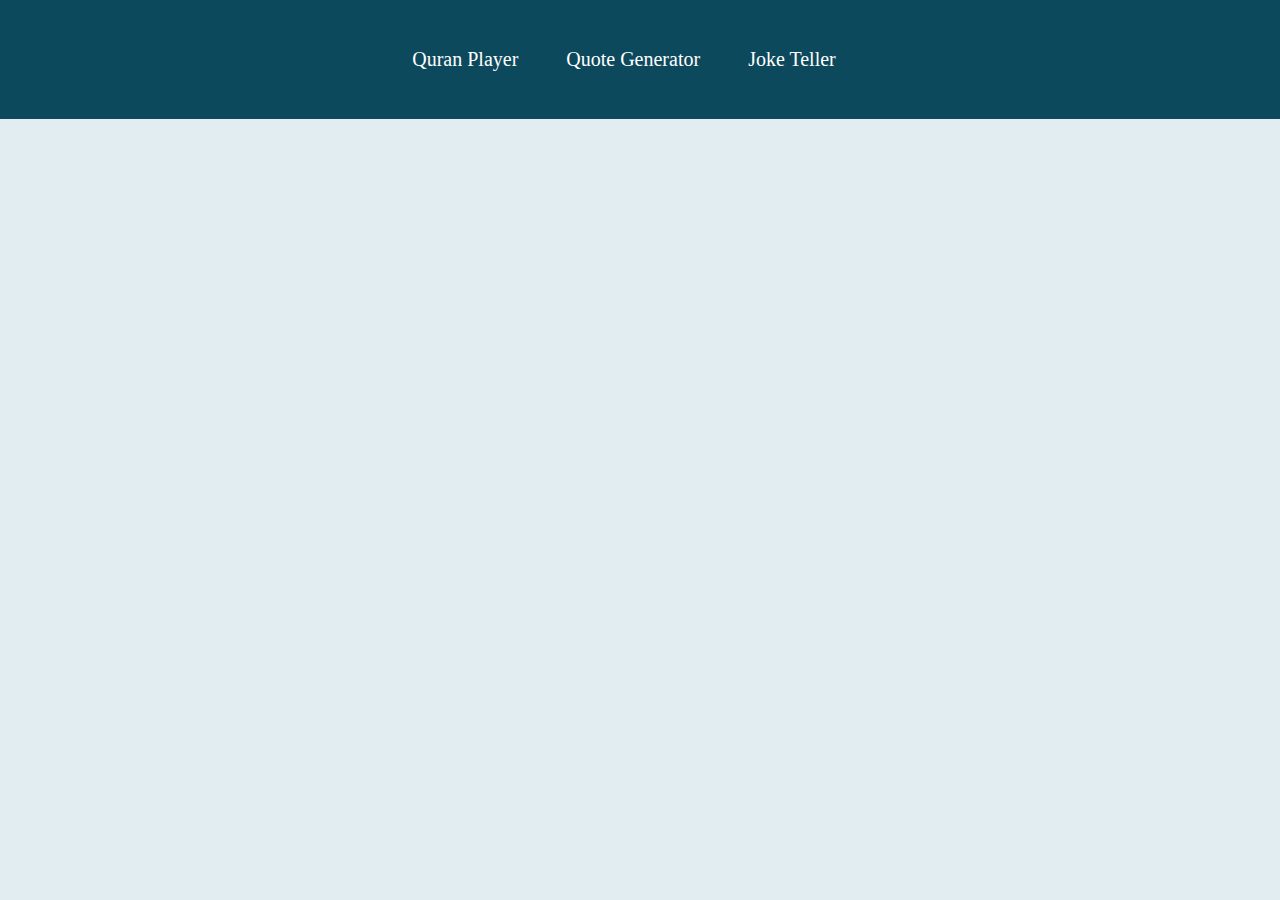
<file: index.html>
<!DOCTYPE html>
<html lang="en">
<head>
    <meta charset="UTF-8">
    <meta http-equiv="X-UA-Compatible" content="IE=edge">
    <meta name="viewport" content="width=device-width, initial-scale=1.0">
    <link rel="stylesheet" href="style.css">
    <title>Web Apps</title>
</head>
<body>
    
    <script id="replace_with_navbar" src="nav.js"></script>

</body>
</html>
</file>
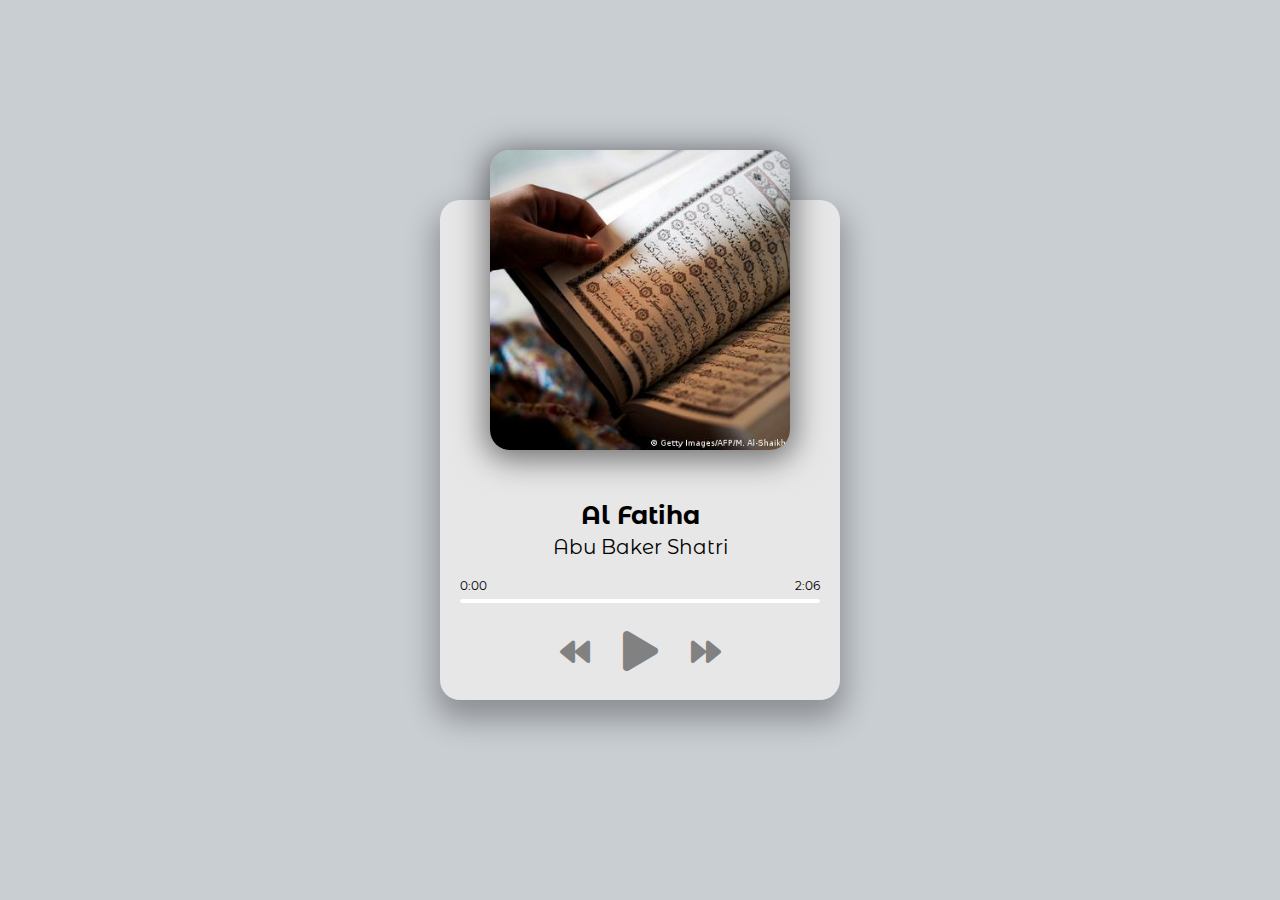
<file: src/quran-player/index.html>
<!DOCTYPE html>
<html lang="en">
<head>
    <meta charset="UTF-8">
    <meta name="viewport" content="width=device-width, initial-scale=1.0">
    <title>Quran Player</title>
    <link rel="icon" type="image/png" href="./favicon.ico">
    <link rel="stylesheet" href="https://cdnjs.cloudflare.com/ajax/libs/font-awesome/5.10.2/css/all.min.css"/>
    <link rel="stylesheet" href="style.css">
</head>
<body>

    <div class="player-container">
        <div class="img-container">
            <img src="img/1.jpg" alt="fatiha">
        </div>
        
        <h2 id="title">Al Fatiha</h2>
        <h3 id="artist">Abu Baker Shatri</h3>
        <audio src="music/1.mp3" ></audio>

        <div class="progress-container" id="progress-container">
            <div class="progress" id="progress"></div>
            <div class="duration-wrapper">
                <span id="current-time">0:00</span>
                <span id="duration">2:06</span>
            </div>
        </div>

        <div class="player-controls">
            <i class="fas fa-backward" id="prev" title="previous"></i>
            <i class="fas fa-play main-button" id="play" title="play"></i>
            <i class="fas fa-forward" id="next" title="next"></i>
        </div>
    </div>

    <script src="script.js" type="module"></script>

</body>
</html>
</file>
<file: style.css>
body{
    margin: 0;
    background-color: rgb(225, 237, 241);
}

.navbar {
    background-color: rgb(13, 73, 92);
    padding: 3rem;
    display: flex;
    justify-content: center;
    align-items: center;
  }
  
  .nav__list {
    list-style: none;
    margin: 0;
    padding: 0;
    display: flex;
  }
  
  .nav__item {
    margin-right: 2rem;
  }
  
  .nav__link {
    color: #fff;
    text-decoration: none;
    padding: 0.5rem;
    transition: all 0.3s ease-in-out;
  }
  
  .nav__link:hover {
    background-color: #fff;
    color: rgb(10, 139, 148);
  }
  
  .nav__link.active {
    background-color: #fff;
    color: #333;
  }
  
  li{
    font-size: 20px;
  }

  h2 {
    text-align: center;
    color: rgb(16, 109, 163);
    font-size: 30px;
  }

  h1 {
    text-align: center;
    color: rgb(16, 144, 173);
    font-size: 50px;
  }
</file>
<file: src/quran-player/style.css>
@import url('https://fonts.googleapis.com/css2?family=Montserrat+Alternates:wght@400;700&family=Nunito+Sans&family=Smokum&display=swap');

html {
  box-sizing: border-box;
}

body {
  margin: 0;
  min-height: 100vh;
  background: #c9ced3;
  display: flex;
  justify-content: center;
  align-items: center;
  font-family: Montserrat Alternates, sans-serif;
  font-size: 12px;
}

.player-container {
  height: 500px;
  width: 400px;
  background: #e7e7e7;
  border-radius: 20px;
  box-shadow: 0 15px 30px 5px rgba(0, 0, 0, 0.3);
 
}

.img-container {
  height: 300px;
  width: 300px;
  position: relative;
  top: -50px;
  left: 50px;
}
 .img-container img {
  height: 100%;
  width: 100%;
  object-fit: cover;
  border-radius: 20px;
  box-shadow: 0 5px 30px 5px rgba(0, 0, 0, 0.5);
 }

h2 {
  font-size: 25px;
  text-align: center;
  margin: 0;
}

h3 {
  font-size: 20px;
  text-align: center;
  font-weight: 400;
  margin: 5px 0 0;
}

.progress-container {
  background: #fff;
  border-radius: 5px;
  cursor: pointer;
  margin: 40px 20px;
  height: 4px;
  width: 90%;
}

.progress {
  background: #242323;
  border-radius: 5px;
  height: 100%;
  width: 0%;
  transition: width 0.1s linear;
}

.duration-wrapper {
  position: relative;
  top: -25px;
  display: flex;
  justify-content: space-between;
}

.player-controls {
  position: relative;
  top: -15px;
  left: 120px;
  width: 200px;
}

.fas {
  font-size: 30px;
  color: rgb(129, 129, 129);
  margin-right: 30px;
  cursor: pointer;
  user-select: none;
}

.fas:hover {
  filter: brightness(80%);
}

.main-button {
  font-size: 40px;
  position: relative;
  top: 3px;
}

@media screen and (max-width: 376px) {

  .player-container {
    width: 95vw;
  }

  .img-container {
    left: 29px;
  }

  h2 {
    font-size: 20px;
  }

  h3 {
    font-size: 15px;
  }

  .player-controls {
    top: -10px;
    left: 100px;
  }
}
</file>
